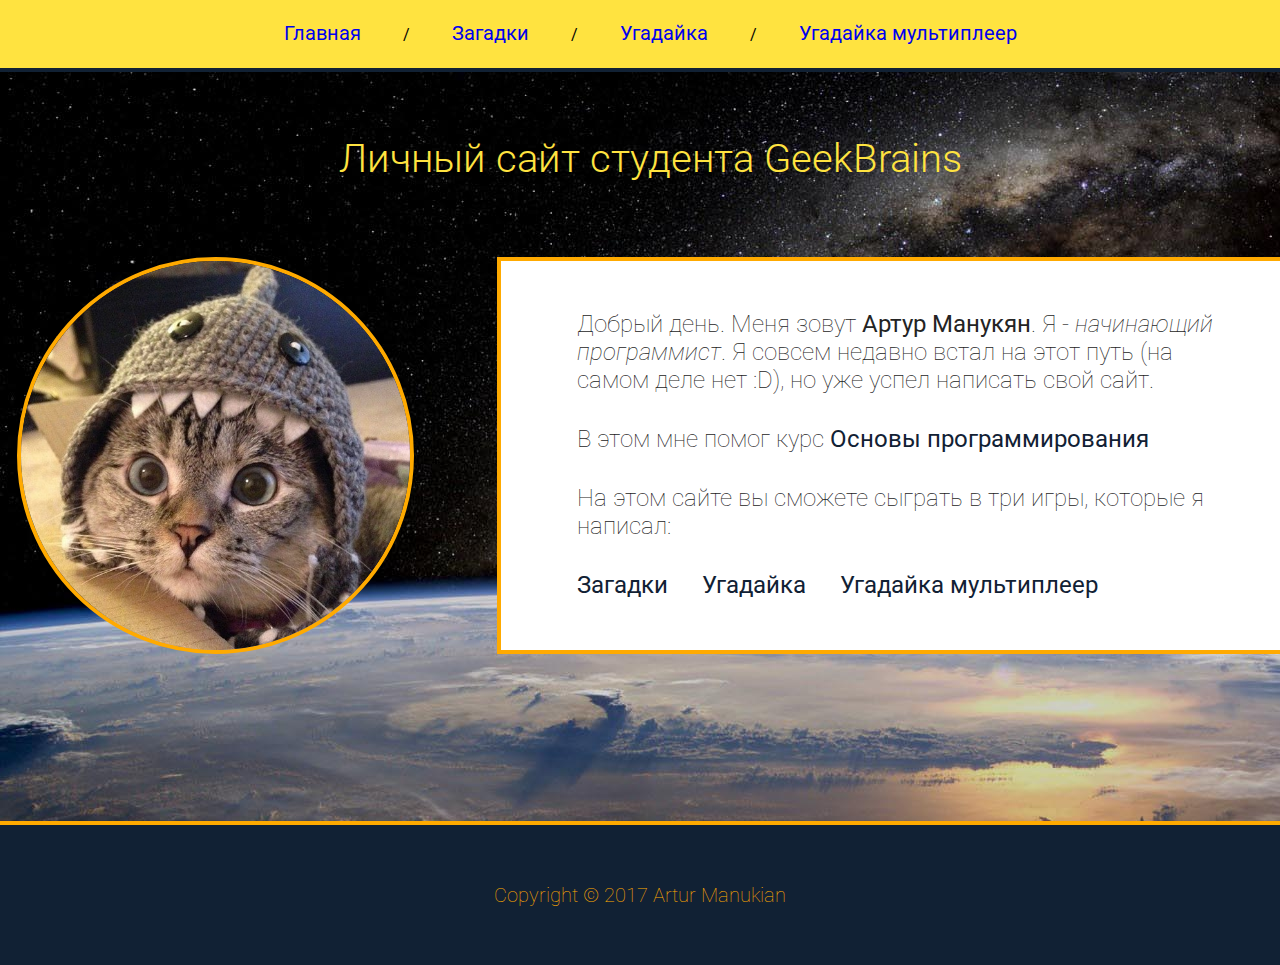
<file: site/index.html>
<!DOCTYPE html>
<html>
<head>
    <meta charset="utf-8">
    <title>Artur Manukian</title>
    <link rel="stylesheet" href="style.css">
    <link rel="shortcut icon" type="image/png" href="img/icon.png">
</head>
<body>
    <div id="content">
        <div id="header">
            <a href="index.html">Главная</a> <span>/</span>
            <a href="puzzle.html">Загадки</a> <span>/</span>
            <a href="guess-1.html">Угадайка</a> <span>/</span>
            <a href="guess-2.html">Угадайка мультиплеер</a>
        </div>
        <h1>Личный сайт студента GeekBrains</h1>
        <div id="center"> 
            <img src="img/cat.jpg" alt="фотография">
            <div id="box_text">
                <p>Добрый день. Меня зовут <b>Артур Манукян</b>. Я - <i>начинающий программист</i>. Я совсем недавно встал на этот путь (на самом деле нет :D), но уже успел написать свой сайт.</p>
                <p>В этом мне помог курс <a href="https://geekbrains.ru/courses/2" target="_blank">Основы программирования</a></p>
                <p>На этом сайте вы сможете сыграть в три игры, которые я написал: </p> 
                <a href="puzzle.html">Загадки</a> <a href="guess-1.html">Угадайка</a> <a href="guess-2.html">Угадайка мультиплеер</a>
            </div>
        </div>
    </div>
    <div id="footer">Copyright © 2017 Artur Manukian</div>
</body>
</html>
</file>
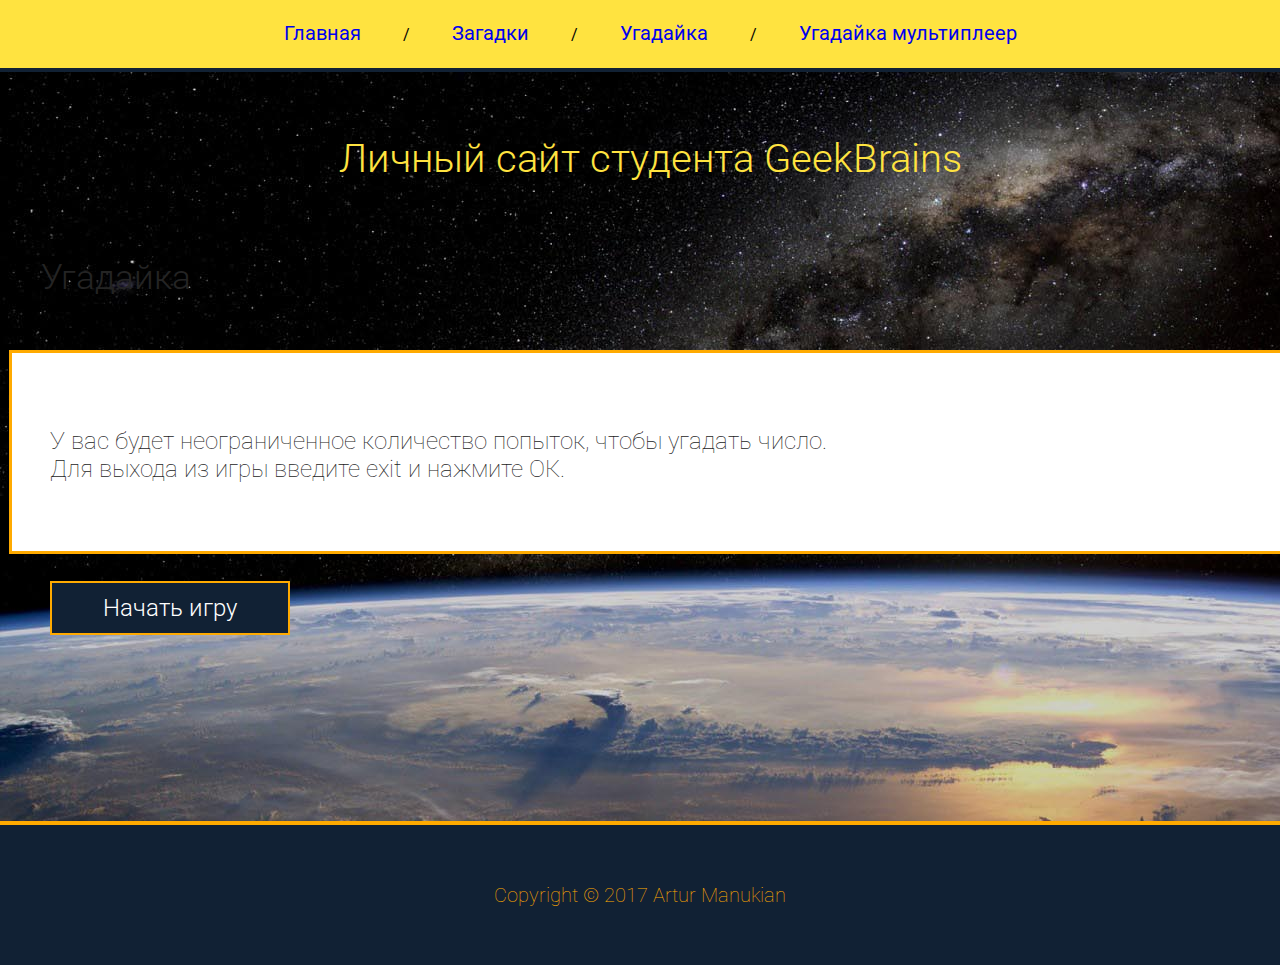
<file: site/guess-1.html>
<!DOCTYPE html>
<html>
<head>
    <meta charset="utf-8">
    <title>Artur Manukian</title>
    <link rel="stylesheet" href="style.css">
    <link rel="shortcut icon" type="image/png" href="img/icon.png">
</head>
<body>
    <div id="content">
        <div id="header">
            <a href="index.html">Главная</a> <span>/</span>
            <a href="puzzle.html">Загадки</a> <span>/</span>
            <a href="guess-1.html">Угадайка</a> <span>/</span>
            <a href="guess-2.html">Угадайка мультиплеер</a>
        </div>
        <h1>Личный сайт студента GeekBrains</h1>
        <div id="center"> 
            <h3>Угадайка</h3>
            <div id="box">
                <p>У вас будет неограниченное количество попыток, чтобы угадать число.<br>Для выхода из игры введите exit и нажмите ОК.</p>
                <br><br>
                <a href="#" onclick="playGuess1();">Начать игру</a>
            </div>
        </div>
    </div>
    <div id="footer">Copyright © 2017 Artur Manukian</div>

    <script src="guess-1.js"></script>
</body>
</html>
</file>
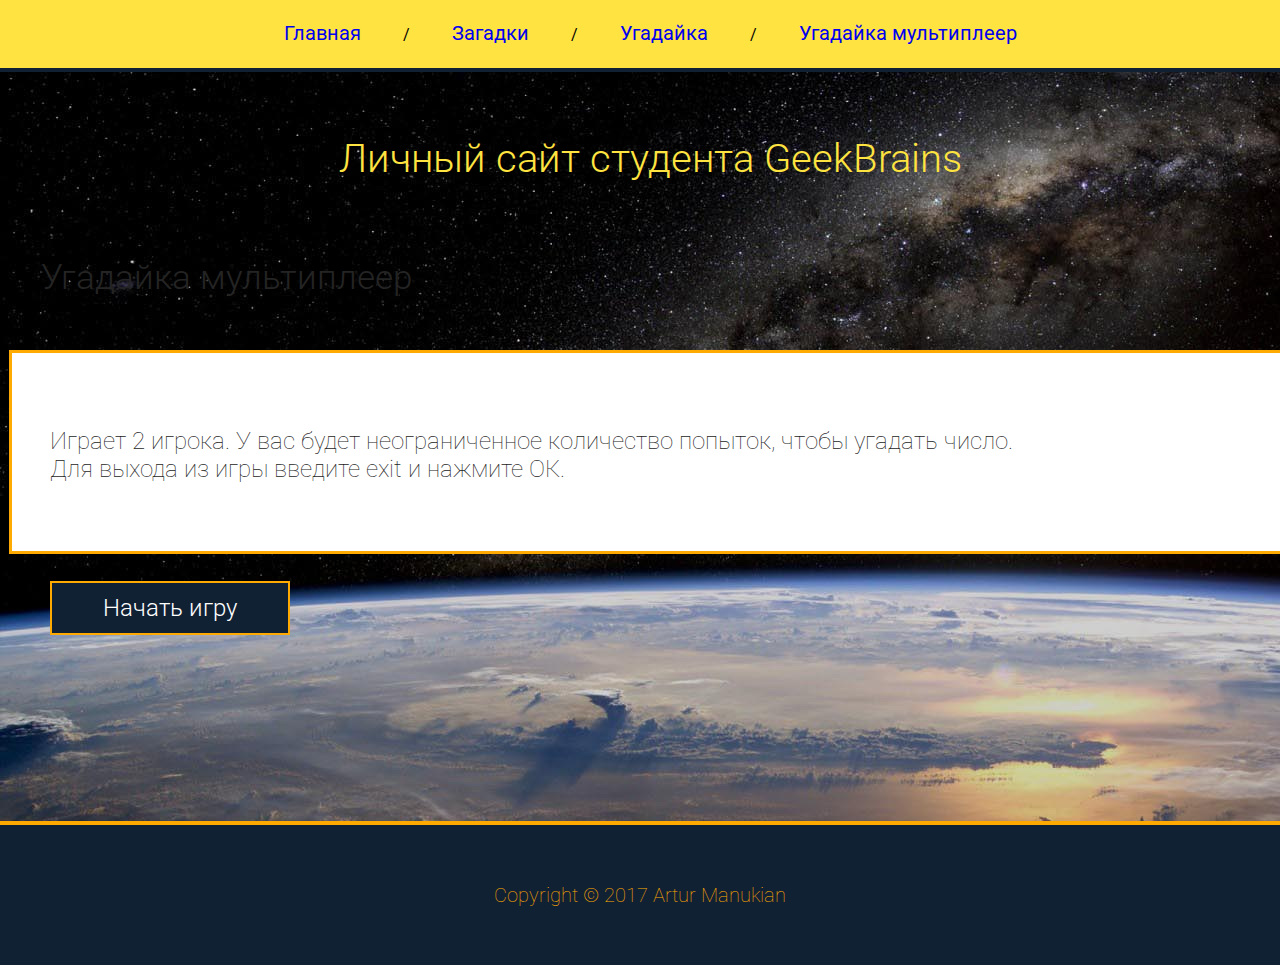
<file: site/guess-2.html>
<!DOCTYPE html>
<html>
<head>
    <meta charset="utf-8">
    <title>Artur Manukian</title>
    <link rel="stylesheet" href="style.css">
    <link rel="shortcut icon" type="image/png" href="img/icon.png">
</head>
<body>
    <div id="content">
        <div id="header">
            <a href="index.html">Главная</a> <span>/</span>
            <a href="puzzle.html">Загадки</a> <span>/</span>
            <a href="guess-1.html">Угадайка</a> <span>/</span>
            <a href="guess-2.html">Угадайка мультиплеер</a>
        </div>
        <h1>Личный сайт студента GeekBrains</h1>
        <div id="center"> 
            <h3>Угадайка мультиплеер</h3>
            <div id="box">
                <p>Играет 2 игрока. У вас будет неограниченное количество попыток, чтобы угадать число.<br>Для выхода из игры введите exit и нажмите ОК.</p>
                <br><br>
                <a href="#" onclick="playGuess2();">Начать игру</a>
            </div>
        </div>
    </div>
    <div id="footer">Copyright © 2017 Artur Manukian</div>

    <script src="guess-2.js"></script>
</body>
</html>
</file>
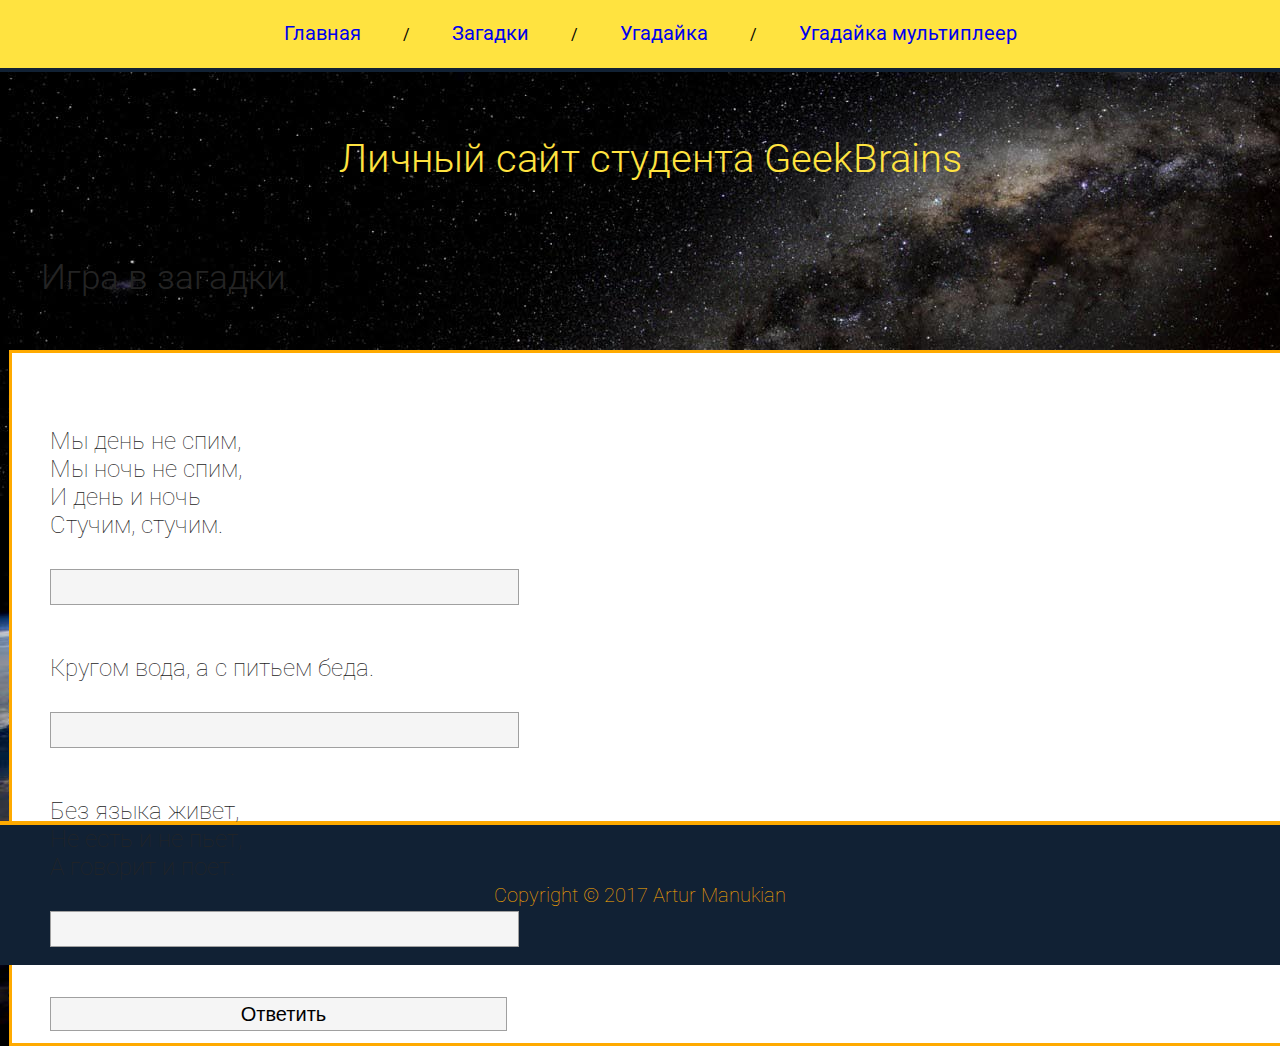
<file: site/puzzle.html>
<!DOCTYPE html>
<html>
<head>
    <meta charset="utf-8">
    <title>Artur Manukian</title>
    <link rel="stylesheet" href="style.css">
    <link rel="shortcut icon" type="image/png" href="img/icon.png">
</head>
<body>
    <div id="content">
        <div id="header">
            <a href="index.html">Главная</a> <span>/</span>
            <a href="puzzle.html">Загадки</a> <span>/</span>
            <a href="guess-1.html">Угадайка</a> <span>/</span>
            <a href="guess-2.html">Угадайка мультиплеер</a>
        </div>
        <h1>Личный сайт студента GeekBrains</h1>
        <div id="center"> 
            <h3>Игра в загадки</h3>
            <div id="box">
                <form action="puzzle.php" method="get">
                    <p>Мы день не спим,<br>Мы ночь не спим,<br>И день и ночь<br> Стучим, стучим.</p>
                    <input type="text" name="userAnswer1">
                    <p>Кругом вода, а с питьем беда.</p>
                    <input type="text" name="userAnswer2">
                    <p>Без языка живет,<br>Не есть и не пьет,<br>А говорит и поет.</p>
                    <input type="text" name="userAnswer3">
                    <div id="result"></div>
                    <br><br>
                    <input type="submit" value="Ответить">
                    <!-- <a href="#" onclick="playPuzzle()">Ответить</a> -->
                </form>
            </div>
        </div>
    </div>
    
    <div id="footer">Copyright © 2017 Artur Manukian</div>
</body>
</html>
</file>
<file: site/style.css>
@import url(https://fonts.googleapis.com/css?family=Roboto:400,100,100italic,300,300italic,400italic,500,500italic,700,700italic,900,900italic);

* {
    margin: 0;
    padding: 0;
}

body {
    background-image: url(img/space1.jpg);
    background-color: #E6E6E7;
    font-family: 'Roboto', sans-serif;
}

#header {
    min-width: 1300px;
    border-bottom: 4px solid #112134;
    background-color: #FFE340;
    margin: 0 auto;
    height: 50px;
    text-align: center;
    padding-top: 18px;
}

#header #selected {
    color: #000;
}

#center {
    width: 1300px;
    margin: 0 auto;
}

#header a {
    font-size: 20px;
    font-weight: 400;
    flood-color: #112134;
    text-align: left;
    text-decoration: none;
    height: 30px;
    line-height: 30px;
    display: inline-block;
    text-decoration: none;
}

#header span {
    padding: 0 38px;
}

#content {
    height: 806px;
    min-width: 1300px;
    margin: 0 auto;
    min-height: calc(100vh - 140px); 
}

#content h1 {
    width: 100%;
    float: left;
    text-align: center;
    color: #FFE340;
    font-size: 40px;
    font-weight: 300;
    margin-top: 63px;
    margin-bottom: 75px;
}

#content h3 {
    color: #242424;
    font-size: 35px;
    font-weight: 300;
    text-align: left;
    margin-left: 41px;
    margin-bottom: 52px;
}

#content h5 {
    color:  #242424;
    font-size: 24px;
    text-align: left;
}

#content img {
    margin-left: 17px;
    width: 389px;
    border: 4px solid #FFAA00;
    border-radius: 50%;
}

#content #box_text {
    width: 671px;
    background-color: #ffffff;
    float: right;
    padding: 49px 48px 51px 76px;
    margin-bottom: 100px;
    border: 4px solid #FFAA00;
}

#content #box_text p {
    color: #242424;
    font-size: 24px;
    font-weight: 100;
    text-align: left;
    margin-bottom: 31px;
}

#content #box_text a  {
    color: #112134;
    font-size: 24px;
    font-weight: 400;
    text-align: center;
    text-decoration: none;
    padding-right:30px;
}


#content .media {
    margin-right: 0;
}

#content #box {
    background-color: #ffffff;
    width: 1238px;
    height: 0 auto;
    margin: 0 auto;
    padding-top: 37px;
    padding-left: 38px;
    border: 3px solid #FFAA00;
}

#content #box p {
    color: #242424;
    font-size: 24px;
    font-weight: 100;
    text-align: left;
    margin-top: 37px;
    margin-bottom: 30px;
}

#content #box input {
    border: 1px solid #a0a0a0;
    background-color: #f5f5f5;
    width: 457px;
    height: 34px;
    padding-left:10px;
    font-size:20px;
    font-weight: 100;
    margin-bottom: 12px;
}

#content #box a {
    display: block;
    float: left;
    background-color:  #112134;
    color:  #ffffff;
    font-size: 24px;
    font-weight: 300;
    text-align: center;
    text-decoration: none;
    margin-top: 30px;
    padding:11px 51px;
    border: 2px solid #FFAA00;
}

#content #box a:hover {
    background-color: #617D9F;
}

#footer { /* # == id */
    background-color: #112134;
    border-top: 4px solid #FFAA00;
    width: 100%;
    float: left;
    height: 140px;
    text-align: center;
    color: #FFAA00;
    font-size: 20px;
    font-weight: 100;
    line-height: 140px;
    margin-top: 15px;
}
</file>
